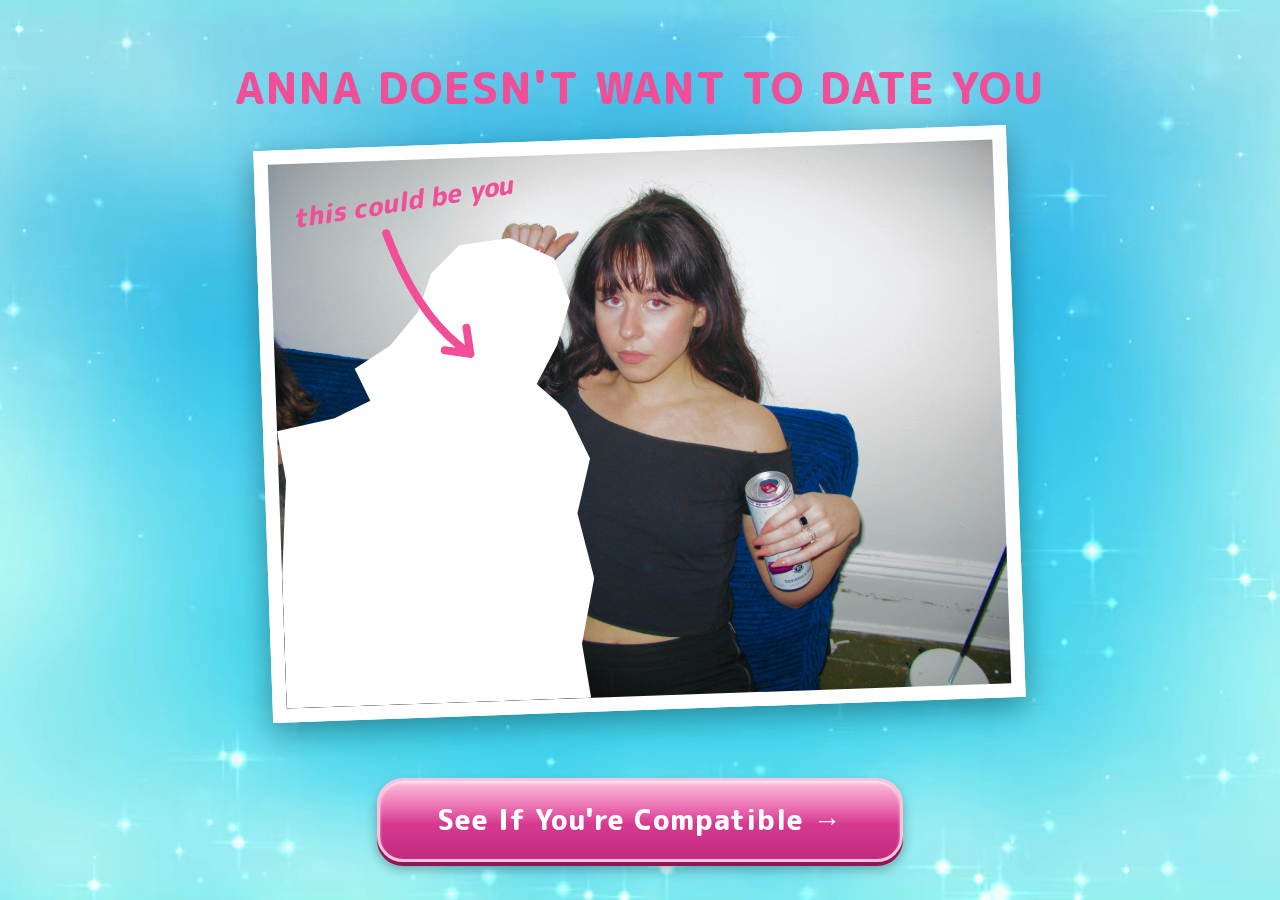
<file: index.html>
<!doctype html>
<html lang="en">
<head>
  <meta charset="utf-8">
  <meta name="viewport" content="width=device-width,initial-scale=1,viewport-fit=cover">
  <title>Astrological Anna</title>
  <link rel="stylesheet" href="css/base.css">
  <link rel="stylesheet" href="css/landing.css">
  <link rel="stylesheet" href="css/mobile.css">
  <link rel="icon" href="favicon.ico" sizes="32x32">
  <link rel="icon" type="image/png" href="assets/favicon.png">
  <link rel="apple-touch-icon" href="assets/apple-touch-icon.png">
</head>
<body>

  <video class="stars" autoplay muted loop playsinline preload="auto" aria-hidden="true">
    <source src="assets/dream-sky-mobile-loop.webm" type="video/webm" media="(max-width: 700px)">
    <source src="assets/dream-sky-desktop-loop.webm" type="video/webm">
  </video>

  <h1>Anna doesn't want to date you</h1>

  <div class="photo">
    <img src="assets/party-photo.jpg" alt="Anna at a party">
    <div class="cut"></div>
    <svg class="arrow" viewBox="0 0 100 75" preserveAspectRatio="none">
      <path d="M16 10 Q 20 22 27 27" fill="none" stroke="#f14e98" stroke-width="1.1" stroke-linecap="round"/>
      <path d="M27 27 l-3.5 -0.6 M27 27 l-0.4 -3.6" fill="none" stroke="#f14e98" stroke-width="1.1" stroke-linecap="round"/>
    </svg>
    <em class="note">this could be you</em>
  </div>

  <footer>
    <a class="candy" href="survey.html">See If You're Compatible <span class="cArrow">→</span></a>
  </footer>

  <script src="js/background-video.js"></script>

</body>
</html>
</file>
<file: css/base.css>
/* Shared across all pages: palette, reset, star-field background. */

/* M PLUS Rounded 1c — Japanese maru-gothic rounded type, the closest web
   font to 2009 Nintendo DS menu typography (Tomodachi Collection era). */
@font-face {
  font-family: 'M PLUS Rounded 1c';
  font-weight: 500;
  font-display: swap;
  src: url('../assets/fonts/mplus-rounded-500.woff2') format('woff2');
}
@font-face {
  font-family: 'M PLUS Rounded 1c';
  font-weight: 800;
  font-display: swap;
  src: url('../assets/fonts/mplus-rounded-800.woff2') format('woff2');
}

:root {
  --pink: #f14e98;
  --pink-hot: #d63a90;
  --pink-deep: #c22a7d;
  --pink-dark: #a81260;
  --pink-darkest: #8d1758;
  --pink-heading: #7c1348;
  --pink-border: #f2a9cd;
  --pink-card-border: #b3186b;
  --pink-card: #ffe4f0;
  --pink-soft: #ffd9e9;
  --next-gradient:
    linear-gradient(180deg, #ffb6ed 0%, rgba(255, 182, 237, 0) 70%),
    linear-gradient(90deg, #ed468c 0%, #ed468c 100%);
  --text-box-stroke-start: #fef4fb;
  --text-box-stroke-end: #f898d8;
  --text-box-stroke-gradient: linear-gradient(180deg, var(--text-box-stroke-start) 0%, var(--text-box-stroke-end) 100%);
  --text-box-fill: #fff0f6;
  --text-box-highlight: #fdcaed;
  --text-box-radius: 20px;
  --text-box-shadow: 0 8px 12.6px rgba(97, 97, 97, .2);
  --ink: #4a1030;
  --sky: #edfaff;
  --font-round: 'M PLUS Rounded 1c', 'Hiragino Maru Gothic ProN', Arial, sans-serif;
}

* { box-sizing: border-box; }

body {
  margin: 0;
  font-family: var(--font-round);
  font-weight: 500;
  background: var(--sky);
}

/* Shared Figma text-box skin: opaque blush, the supplied halftone at
   30% opacity, then the pink highlight gradient above it. The effects live
   behind the contents so form controls and links remain fully interactive. */
.pinkTextBox {
  position: relative;
  isolation: isolate;
  background:
    linear-gradient(var(--text-box-fill), var(--text-box-fill)) padding-box,
    var(--text-box-stroke-gradient) border-box;
  border: 4px solid transparent;
  border-radius: var(--text-box-radius);
  box-shadow: var(--text-box-shadow);
}

.pinkTextBox::before,
.pinkTextBox::after {
  content: '';
  position: absolute;
  inset: 0;
  border-radius: inherit;
  pointer-events: none;
}

.pinkTextBox::before {
  z-index: -2;
  background: url('../assets/halftone-text-box.png') center / cover no-repeat;
  opacity: .6;
}

.pinkTextBox::after {
  z-index: -1;
  background: linear-gradient(180deg, var(--text-box-highlight), rgba(253, 202, 237, 0));
}

/* DS-menu weight for anything already bolded */
b, strong, button, .next, h1, h2, h3 { font-weight: 800; }

/* Full-bleed looping star video behind everything */
.stars {
  position: fixed;
  inset: 0;
  width: 100%;
  height: 100%;
  object-fit: cover;
  z-index: -1;
}
</file>
<file: css/landing.css>
/* Landing page: headline, scissored party photo, candy CTA. */
body {
  min-height: 100vh;
  display: flex;
  flex-direction: column;
  justify-content: center;
  padding-bottom: 135px; /* room for the fixed footer CTA */
}

h1 {
  text-align: center;
  margin: 0 12px 18px;
  font-size: min(6vw, 44px);
  letter-spacing: 2px;
  text-transform: uppercase;
  color: var(--pink);
}

/* Polaroid-style frame; width also capped so the photo + footer fit one viewport */
.photo {
  position: relative;
  width: min(78vw, 1100px, calc((100vh - 335px) * 1.3333));
  margin: 0 auto;
  border: 14px solid #fff;
  box-shadow: 0 10px 30px rgba(0, 0, 0, .35);
  transform: rotate(-2deg);
  background: #fff;
}

.photo img {
  width: 100%;
  display: block;
}

/* White clip-path "scissor cut" where the guy used to be */
.cut {
  position: absolute;
  inset: 0;
  background: #fff;
  clip-path: polygon(26% 16%, 33% 15%, 39% 19%, 41% 27%, 39% 35%, 36% 42%, 40% 47%, 43% 56%, 41% 66%, 43% 78%, 41% 90%, 42% 100%, 0% 100%, 0% 76%, 1% 58%, 0% 49%, 8% 47%, 13% 44%, 11% 38%, 16% 34%, 20% 28%, 22% 21%);
}

.note {
  position: absolute;
  left: 3%;
  top: 4%;
  font-size: min(3vw, 26px);
  font-weight: bold;
  color: var(--pink);
  transform: rotate(-7deg);
}

.arrow {
  position: absolute;
  inset: 0;
  width: 100%;
  height: 100%;
  pointer-events: none;
}

footer {
  position: fixed;
  left: 0;
  right: 0;
  bottom: 0;
  padding: 16px 16px 38px;
  text-align: center;
}

/* Glossy candy CTA button */
.candy {
  display: inline-block;
  padding: 18px 58px;
  font-size: 28px;
  font-weight: bold;
  font-family: var(--font-round);
  color: #fff;
  text-decoration: none;
  letter-spacing: 1px;
  border-radius: 26px;
  /* literal hexes (not vars): a stale cached base.css without --pink-hot
     would invalidate the whole gradient and leave the button hollow */
  background-color: #d63a90;
  background-image: linear-gradient(180deg, #fbc0dc 0%, #ef7ab8 30%, #d63a90 55%, #c22a7d 100%);
  border: 3px solid #f7c3dd;
  box-shadow:
    0 4px 0 var(--pink-darkest),
    0 7px 12px rgba(0, 0, 0, .3),
    inset 0 2px 3px rgba(255, 255, 255, .7);
}

/* The arrow keeps nudging toward the survey */
.cArrow {
  display: inline-block;
  animation: cNudge 1.1s ease-in-out infinite;
}

@keyframes cNudge {
  50% { transform: translateX(7px); }
}

.candy:active {
  transform: translateY(3px);
  box-shadow:
    0 1px 0 var(--pink-darkest),
    0 3px 6px rgba(0, 0, 0, .3),
    inset 0 2px 3px rgba(255, 255, 255, .7);
}
</file>
<file: css/mobile.css>
/* Mobile layer (phones, ≤700px). Loaded AFTER landing.css / survey.css so it
   only overrides — desktop rendering is untouched.

   The mobile thesis: Anna is the screen. She stays big and centered the whole
   time so you watch her react while you type; every stage's controls live in
   a sticky bottom sheet / strip, thumb range. */

@media (max-width: 700px) {

  /* ================= landing (index.html) ================= */

  .photo { width: min(88vw, calc((100vh - 320px) * 1.3333)); }

  footer { padding: 12px 12px calc(20px + env(safe-area-inset-bottom)); }

  .candy {
    font-size: 19px;
    padding: 15px 24px;
    white-space: nowrap; /* keep the → off its own line */
  }

  /* ================= survey: progress rail ================= */

  .map { height: 86px; }

  .route {
    top: 38px;
    height: 14px;
    left: max(4%, 34px);
    right: max(4%, 34px);
  }

  .node {
    top: 45px;
    width: 38px;
    height: 38px;
    border-width: 4px;
    font-size: 15px;
  }

  .n1 { left: max(4%, 34px); }
  .n2 { left: calc(25% + max(2%, 17px)); }
  .n3 { left: 50%; }
  .n4 { left: calc(75% - max(2%, 17px)); }
  .n5 { left: calc(100% - max(4%, 34px)); }

  /* stage names don't fit five-across on a phone — the glowing node says
     where you are */
  .lbl { display: none; }

  .page { height: calc(100vh - 86px); height: calc(100dvh - 86px); }

  /* ================= Anna, front and center ================= */

  /* Centered, behind every sheet. Anchored by the HEAD (top), not the feet —
     on short screens the bottom sheet swallows a bottom-anchored Anna's face,
     so instead her face always sits just under the rail and her body runs
     behind the sheet */
  .avatar {
    top: 12px;
    bottom: auto;
    /* eyes sit ~40% down the portrait; this scales her so they clear the
       ~56dvh bottom sheet on any screen height (92dvh−180px ≈ 74dvh on an
       iPhone, shrinks faster than the gap does on short windows) */
    height: calc(92vh - 180px);
    height: calc(92dvh - 180px);
    z-index: 1;
    pointer-events: none;
  }

  /* Feather only Anna's full-page portrait into the mobile background.
     Height-check art and polaroids use separate elements and stay unmasked. */
  .avatar > #anna {
    -webkit-mask-image: radial-gradient(
      ellipse 180% 100% at 50% 0%,
      #000 0%,
      #000 78%,
      rgba(0, 0, 0, .7) 88%,
      transparent 100%
    );
    mask-image: radial-gradient(
      ellipse 180% 100% at 50% 0%,
      #000 0%,
      #000 78%,
      rgba(0, 0, 0, .7) 88%,
      transparent 100%
    );
  }

  /* On the birth-details stage, lift Anna well above the bottom sheet so her
     face stays visible instead of sitting behind the form. */
  body:not(.s2):not(.s3):not(.s4):not(.s5) .avatar {
    bottom: 24vh;
    bottom: 24dvh;
  }

  /* undo the desktop corner-shrink so she stays centered on s2/s3 */
  body.s2 .avatar,
  body.s3 .avatar {
    transform: translateX(-50%);
    z-index: 1;
  }

  /* dev panels don't fit the phone screen — desktop-only */
  .betas { display: none; }

  #moreInfo {
    bottom: auto;
    top: 96px;
    right: 8px;
  }

  /* ================= stage 1: birth card = bottom sheet ================= */

  .card {
    position: fixed;
    left: 0;
    right: 0;
    bottom: 0;
    top: auto;
    width: auto;
    max-height: 56vh;
    max-height: 56dvh;
    overflow-y: auto;
    z-index: 6;
    border-radius: var(--text-box-radius);
    box-shadow: 0 -8px 26px rgba(120, 20, 80, .4);
    padding: 12px 16px calc(10px + env(safe-area-inset-bottom));
  }

  /* compact the sheet so it clears Anna's face on short screens */
  .card b { margin: 8px 0 5px; }

  .card select,
  .card input,
  .ampm button { height: 42px; }

  .card .next {
    margin-top: 12px;
    padding: 12px;
    font-size: 18px;
  }

  /* the sheet sits at the screen bottom, so suggestions must open upward */
  #locList {
    top: auto;
    bottom: 100%;
    margin: 0 0 4px;
  }

  /* ================= stage 2: horizontal movie strip ================= */

  body.s2 #stage2 {
    inset: 0;
    z-index: 3;
  }

  .shelfHead { margin: 2px 0 0; }

  .shelfHead b { font-size: 19px; letter-spacing: 2px; }

  .shelfHead span { font-size: 12px; }

  /* Dissolve the two desktop rows into one swipeable strip. Keeping part of
     the next case visible makes the horizontal interaction discoverable. */
  .shelf {
    flex: 0 0 auto;
    display: flex;
    flex-direction: row;
    flex-wrap: nowrap;
    align-items: end;
    gap: 14px;
    width: 100%;
    margin-top: auto;
    margin-bottom: -31px;
    padding: 20px 18px 50px;
    overflow-x: auto;
    overflow-y: visible;
    -webkit-overflow-scrolling: touch;
    scroll-snap-type: x proximity;
    scrollbar-width: none;
    border: 0;
    border-image: none;
  }

  .shelf::-webkit-scrollbar { display: none; }

  #stage2.needsFaves .shelf { display: none; }

  .shelfRow {
    display: contents;
  }

  .case {
    flex: 0 0 auto;
    width: calc((100vw - 60px) / 3.5);
    max-width: 160px;
    margin-bottom: 6px;
    scroll-snap-align: center;
  }

  /* no hover on touch: picked lift is the only resting transform */
  .case.picked:not(:hover) { transform: translateY(-6px); }

  .shelfFoot {
    padding: 12px 16px calc(12px + env(safe-area-inset-bottom));
    justify-content: space-between;
  }

  #stage2 .shelfFoot {
    margin-top: 24px;
    padding-top: 0;
    padding-left: 18px;
    padding-right: 18px;
  }

  #stage2 .shelfFoot .next {
    width: 100%;
    margin: 0;
    padding: 14px;
  }

  #faves {
    bottom: calc(88px + env(safe-area-inset-bottom));
    width: 94vw;
  }

  #stage2.needsFaves #faves {
    bottom: calc(18px + env(safe-area-inset-bottom));
  }

  /* ================= stage 3: looks match ================= */

  body.s3 #stage3 { inset: 0 4% 1%; }

  .booth,
  .lmDrop { width: min(460px, 54vh, calc(100vw - 32px)); }

  .lmDrop {
    aspect-ratio: 7 / 6;
    padding-block: 28px;
  }

  .lmDrop.hasPhoto { padding-block: 0; }

  /* bottom-sheet vibes: booth + CAPTURE hug the bottom so Anna's face stays
     visible above while she watches you pick a photo */
  .lmUpload {
    gap: 14px;
    justify-content: flex-end;
    padding-bottom: calc(10px + env(safe-area-inset-bottom));
  }

  .lmMedia { flex: 0 0 auto; }

  .lmCapture { width: min(460px, 54vh, calc(100vw - 36px)); }

  .lmVerdict { margin-top: 18px; }

  /* the paired polaroids shrink to sit side by side on a phone */
  .pol {
    width: min(40vw, 38vh);
    padding: 8px 8px 30px;
  }

  /* Keep the result cards anchored just above their footer instead of
     floating in the middle of Anna's face. */
  .lmPair {
    align-items: flex-end;
    padding-bottom: 18px;
  }

  /* Center the heart over the two photo images, not near their top edges. */
  .lmHeart {
    top: 72%;
    bottom: auto;
  }

  .lmStage .shelfFoot,
  #stage3 .shelfFoot { padding-bottom: calc(10px + env(safe-area-inset-bottom)); }

  #stage3 .lmFoot {
    padding-left: 18px;
    padding-right: 18px;
  }

  #stage3 .lmFoot .next {
    width: 100%;
  }

  /* ================= stage 4: height check ================= */

  body.s4 #stage4 { z-index: 3; }

  #stage4 .shelfFoot {
    padding: 12px 18px calc(10px + env(safe-area-inset-bottom));
  }

  #stage4 .shelfFoot .next {
    width: 100%;
    margin: 0;
    padding: 14px;
  }

  /* Final verdict: use the full mobile portrait instead of the half-scale
     desktop corner treatment, so Anna remains a strong background presence. */
  body.s5 .avatar {
    transform: translateX(-50%);
    z-index: 4;
  }
}

/* ================= mobile hardening (appended layer) ================= */
@media (max-width: 700px) {

  /* the oversized Anna cutout is wider than the phone screen — never let the
     page scroll sideways out of view */
  html, body {
    overflow-x: hidden;
    max-width: 100vw;
  }

  /* 16px+ inputs stop iOS Safari's focus auto-zoom */
  .card select,
  .card input,
  #faves input {
    font-size: 16px;
  }

  /* Swap the mobile prompt and count: instruction beneath the title, live
     count directly above the swipe strip. */
  .shelfCta {
    display: block;
    margin: 2px 0 0;
    text-align: center;
    color: #fff;
    font-size: 16px;
    letter-spacing: 1px;
    text-shadow: 0 1px 2px rgba(0, 0, 0, .6), 0 0 10px rgba(0, 0, 0, .35);
  }

  #stage2 > #seenCount {
    display: block !important;
    margin-top: auto;
    font-size: 14px;
  }

  /* The count owns the flex push; the strip hugs it. */
  .shelf { margin-top: 4px; }
}

/* looks match: pin the score + NEXT above Safari's bottom bar; the verdict
   content scrolls/sits above the pinned strip instead of underneath it */
@media (max-width: 700px) {
  .lmStage .shelfFoot {
    position: fixed;
    left: 0;
    right: 0;
    bottom: 0;
    z-index: 8;
    margin: 0;
    padding: 10px 16px calc(16px + env(safe-area-inset-bottom));
    background: linear-gradient(180deg, rgba(60, 5, 35, 0), rgba(60, 5, 35, .45) 60%);
  }

  .lmStage { padding-bottom: 96px; }
}
</file>
